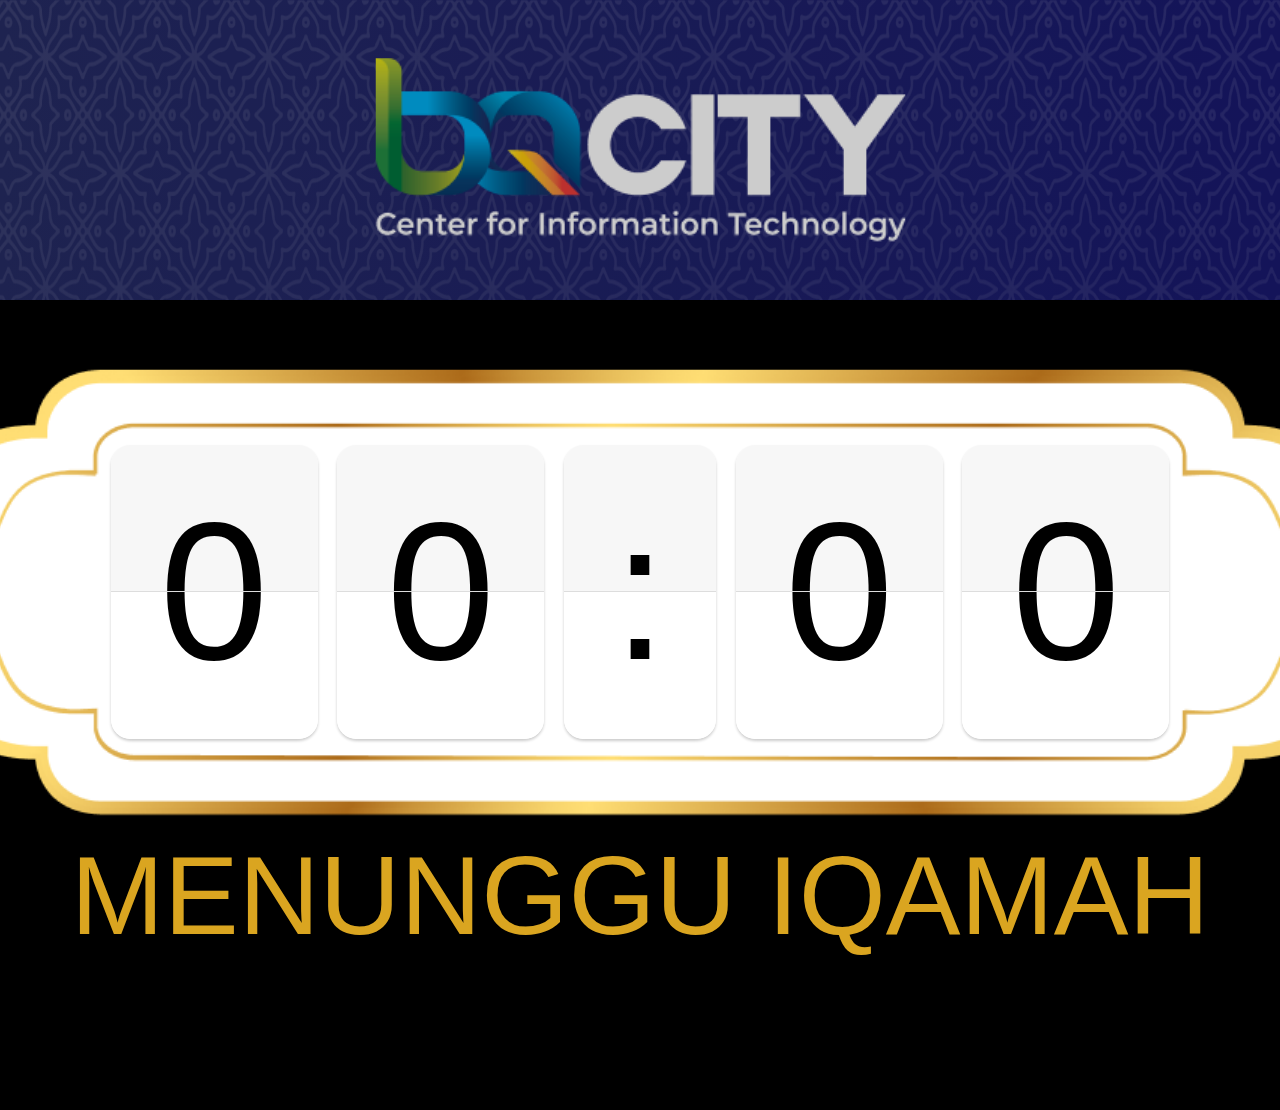
<file: WaktuIqamah.html>
<!DOCTYPE html>
<html lang="en">
<head>
  <meta charset="UTF-8">
  <meta http-equiv="X-UA-Compatible" content="IE=edge">
  <meta name="viewport" content="width=device-width, initial-scale=1.0">
  <title>Menunggu Iqamah</title>
  <link rel="stylesheet" href="static/styles/stylesQomat.css">
  <script src="static/scripts/scriptQomat.js" defer></script>
   <script src="static/scripts/AntiSleep.js" defer></script>
</head>
<body>
  <div id="hdr">
	<div class="hdr-segment">
		<img class="whitePatt" src="media/images/PatternWhite01.png" />
		<img class="lgbq" src="media/images/logo-bq-white2.png" />
	</div>
  </div>
  <div class="container" style="padding-top: 45px;">
    <div class="container-segment">
      <div class="segment-title">Menit</div>
      <div class="segment">
        <div class="flip-card" data-minutes-tens>
          <div class="top">0</div>
          <div class="bottom">0</div>
        </div>
        <div class="flip-card" data-minutes-ones>
          <div class="top">0</div>
          <div class="bottom">0</div>
        </div>
      </div>
    </div>
    <div class="container-segment">
      <div class="segment-title"></div>
      <div class="segment">
        <div class="flip-card">
          <div class="top">:</div>
          <div class="bottom">:</div>
        </div>
      </div>
    </div>
    <div class="container-segment">
      <div class="segment-title">Detik</div>
      <div class="segment">
        <div class="flip-card" data-seconds-tens>
          <div class="top">0</div>
          <div class="bottom">0</div>
        </div>
        <div class="flip-card" data-seconds-ones>
          <div class="top">0</div>
          <div class="bottom">0</div>
        </div>
      </div>
    </div>
  </div>
  <div class="BungkusJam">
    <img class="imgBungkusJam" src="media/images/SquarIqomah.png" />
  </div>
  <div class="TeksBawah">MENUNGGU IQAMAH</div>
  <audio id="alarm_audio"></audio>
</body>
</html>
</file>
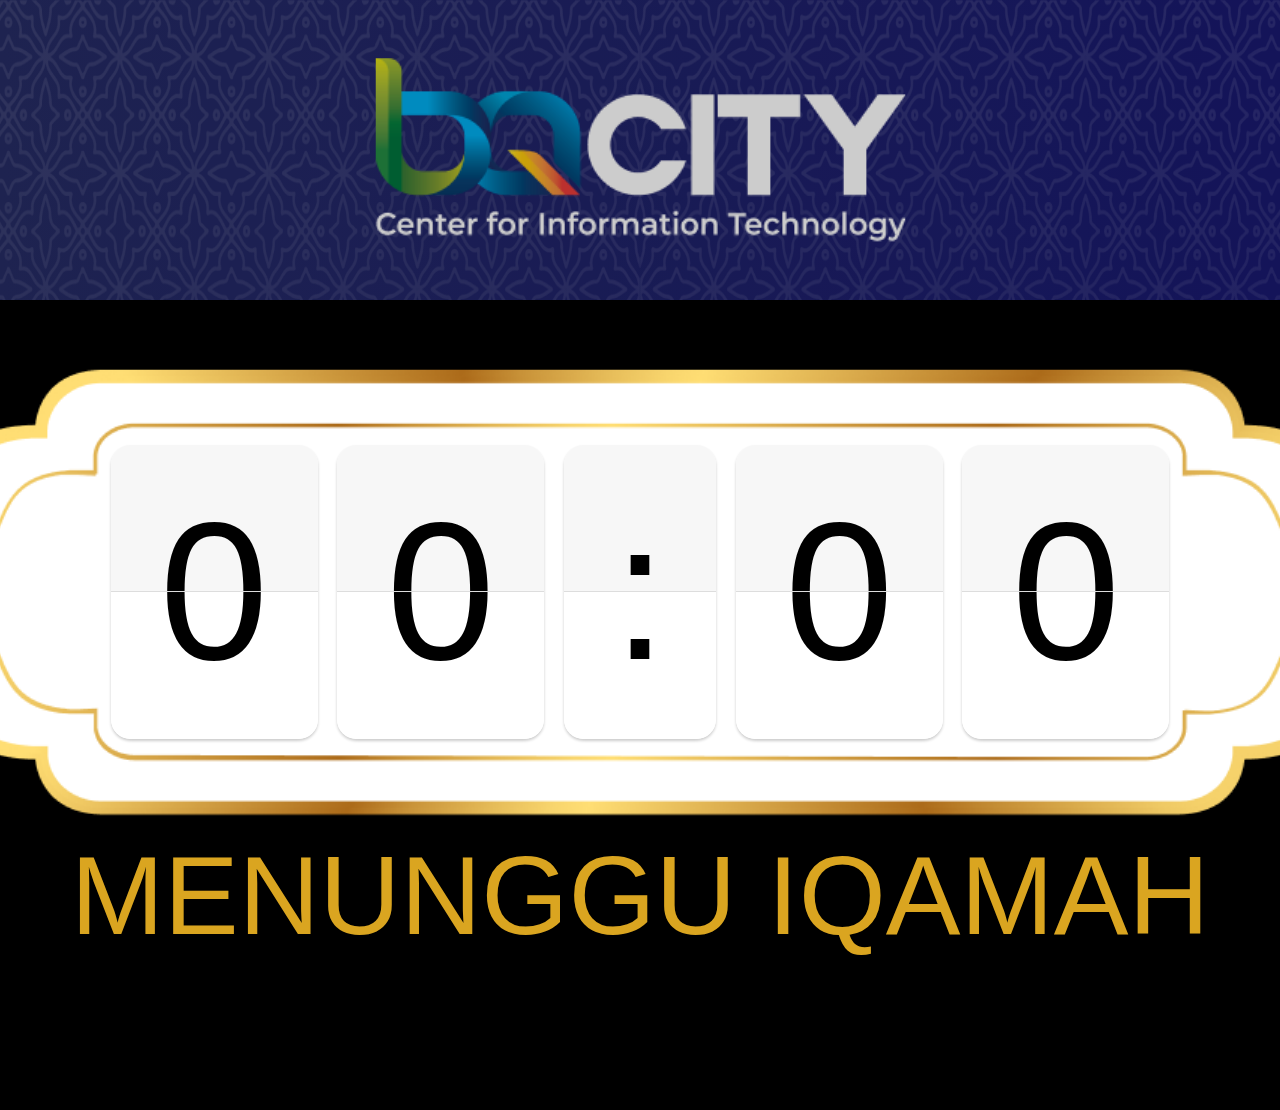
<file: WaktuIqamahTarawih.html>
<!DOCTYPE html>
<html lang="en">
<head>
  <meta charset="UTF-8">
  <meta http-equiv="X-UA-Compatible" content="IE=edge">
  <meta name="viewport" content="width=device-width, initial-scale=1.0">
  <title>Menunggu Iqamah</title>
  <link rel="stylesheet" href="static/styles/stylesQomat.css">
  <script src="static/scripts/scriptQomatTarawih.js" defer></script>
   <script src="static/scripts/AntiSleep.js" defer></script>
</head>
<body>
  <div id="hdr">
	<div class="hdr-segment">
		<img class="whitePatt" src="media/images/PatternWhite01.png" />
		<img class="lgbq" src="media/images/logo-bq-white2.png" />
	</div>
  </div>
  <div class="container" style="padding-top: 45px;">
    <div class="container-segment">
      <div class="segment-title">Menit</div>
      <div class="segment">
        <div class="flip-card" data-minutes-tens>
          <div class="top">0</div>
          <div class="bottom">0</div>
        </div>
        <div class="flip-card" data-minutes-ones>
          <div class="top">0</div>
          <div class="bottom">0</div>
        </div>
      </div>
    </div>
    <div class="container-segment">
      <div class="segment-title"></div>
      <div class="segment">
        <div class="flip-card">
          <div class="top">:</div>
          <div class="bottom">:</div>
        </div>
      </div>
    </div>
    <div class="container-segment">
      <div class="segment-title">Detik</div>
      <div class="segment">
        <div class="flip-card" data-seconds-tens>
          <div class="top">0</div>
          <div class="bottom">0</div>
        </div>
        <div class="flip-card" data-seconds-ones>
          <div class="top">0</div>
          <div class="bottom">0</div>
        </div>
      </div>
    </div>
  </div>
  <div class="BungkusJam">
    <img class="imgBungkusJam" src="media/images/SquarIqomah.png" />
  </div>
  <div class="TeksBawah">MENUNGGU IQAMAH</div>
  <audio id="alarm_audio"></audio>
</body>
</html>
</file>
<file: static/styles/stylesQomat.css>
body{
  background: black;
  margin: 0;
  cursor: url([data-uri]), pointer;
}

*, *::after, *::before {
  box-sizing: border-box;
  font-family: Arial, Helvetica, sans-serif;
  font-size: 3.5rem;
}



.flip-card {
  position: relative;
  display: inline-flex;
  flex-direction: column;
  box-shadow: 0 2px 3px 0 rgba(0, 0, 0, .2);
  border-radius: .1em;
}

.top,
.bottom,
.flip-card .top-flip,
.flip-card .bottom-flip {
  height: .75em;
  line-height: 1;
  padding: .25em;
  overflow: hidden;
}

.top,
.flip-card .top-flip {
  background-color: #f7f7f7;
  border-top-right-radius: .1em;
  border-top-left-radius: .1em;
  border-bottom: 1px solid rgba(0, 0, 0, 0.1);
}

.bottom,
.flip-card .bottom-flip {
  background-color: white;
  display: flex;
  align-items: flex-end;
  border-bottom-right-radius: .1em;
  border-bottom-left-radius: .1em;
}

.flip-card .top-flip {
  position: absolute;
  width: 100%;
  animation: flip-top 250ms ease-in;
  transform-origin: bottom;
}

@keyframes flip-top {
  100% {
    transform: rotateX(90deg);
  }
}

.flip-card .bottom-flip {
  position: absolute;
  bottom: 0;
  width: 100%;
  animation: flip-bottom 250ms ease-out 250ms;
  transform-origin: top;
  transform: rotateX(90deg);
}

@keyframes flip-bottom {
  100% {
    transform: rotateX(0deg);
  }
}

.container {
  display: flex;
  gap: .10em;
  justify-content: center;
  position: relative;
  top: 100px;
}

.container-segment {
  display: flex;
  flex-direction: column;
  gap: .1em;
  align-items: center;
  z-index: 2;
}

.segment {
  display: flex;
  gap: .1em;
}

.segment-title {
  font-size: 1rem;
  color:#ff6f3c;
  display: none;
}



#hdr {
  display:block;
  width: 100%;
  
  background-image:linear-gradient(to right, #262c65,#191970);
  opacity: 0.8;
  height: 300px;

}

.hdr-segment {
  display:flex;
  height: 100%;
  align-items: center;
  justify-content: center;
 
}

.lgbq {
  
  position:absolute;
  height: auto;
  width: auto;
  transform: scale(1.5);
}

.whitePatt {
 
  height: 100%;
  width: 100%;
  align-items: center;
  justify-content: center;
}

.BungkusJam{

    display: inline-flex;
    position: relative;
    top: -195px;
    width: 100%;
    justify-content: center;
    z-index: 1;
}

.imgBungkusJam {
  transform: scale(1.5);
}

.TeksBawah {
  display: block;
  position: relative;
  top: -150px;
  font-family: Arial, Helvetica, sans-serif;
  color:#daa520;
  font-size: 2rem;
  width: 100%;
  text-align: center;
  justify-content: center;
}
</file>
